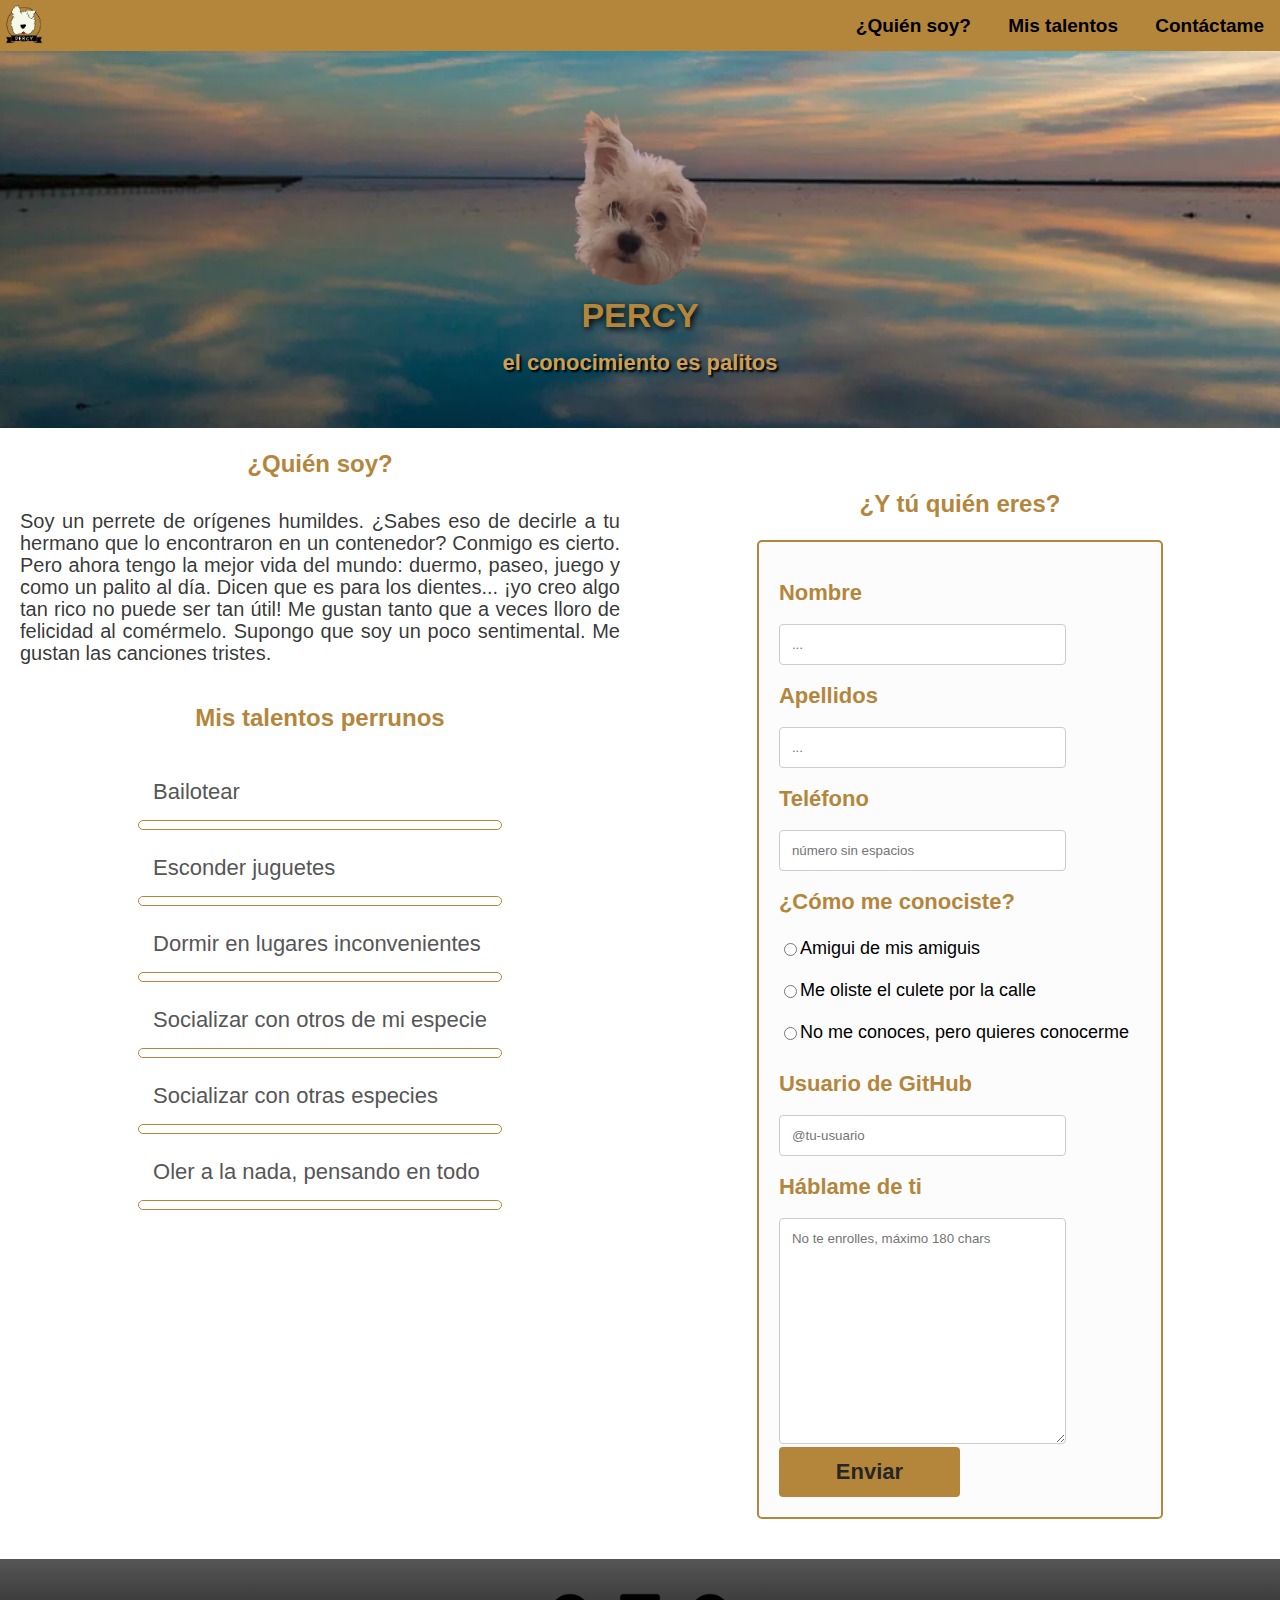
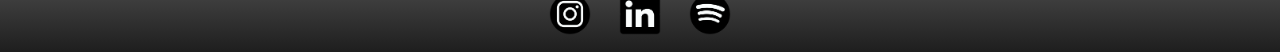
<file: docs/index.html>
<!DOCTYPE html>
<html lang="en">
<head>
    <meta charset="UTF-8">
    <meta http-equiv="X-UA-Compatible" content="IE=edge">
    <meta name="viewport" content="width=device-width, initial-scale=1.0">
    <title>Percy the Dog</title>
    <link rel="stylesheet" href="stylesheets/reset.css">
    <link rel="stylesheet" href="stylesheets/typography.css">
    <link rel="stylesheet" href="stylesheets/intro.css">
    <link rel="stylesheet" href="stylesheets/skills.css">
    <link rel="stylesheet" href="stylesheets/forms.css">
    <link rel="stylesheet" href="stylesheets/navbar.css">
    <link rel="stylesheet" href="stylesheets/footer.css">
    <link rel="stylesheet" href="stylesheets/main.css">
</head>
<body>
    <header>
        <div class="navbar">
            <div>
                <img class="navbar--logo" src="images/percy-logo.png" alt="Percy">
            </div>
            <div>
                <a href="#about"> ¿Quién soy? </a> 
                <a href="#skills"> Mis talentos </a> 
                <a href="#contact"> Contáctame </a> 
            </div>
        </div>
    </header>
    <div class="main-banner">
        <img class="main-banner--image" src="images/percy.png" alt="Percy">
        <h1 class="headline400">PERCY</h1>
        <h2 class="headline300">el conocimiento es palitos</h2>
    </div>
    <main>
        <div class="about-me">
            <div id="about" class="presentation">
                <h1 class="headline200">¿Quién soy?</h1>
                <p class="text">Soy un perrete de orígenes humildes. ¿Sabes eso de decirle a tu hermano que lo encontraron en un contenedor?
                    Conmigo es cierto. Pero ahora tengo la mejor vida del mundo: duermo, paseo, juego y como un palito al día. Dicen que es
                    para los dientes... ¡yo creo algo tan rico no puede ser tan útil! Me gustan tanto que a veces lloro de felicidad al
                    comérmelo. Supongo que soy un poco sentimental. Me gustan las canciones tristes.
                </p>
            </div>
            <div id="skills" class="skills">
                <h1 class="headline200">Mis talentos perrunos</h1>
                <div class="skill--area">
                    <h3 class="headline100">Bailotear</h3>
                    <div class="skills--bar">
                        <div class="skills--bar-div skill-bar-90"></div>
                    </div>
                </div>
                <div class="skill--area">
                    <h3 class="headline100">Esconder juguetes</h3>
                    <div class="skills--bar">
                        <div class="skills--bar-div skill-bar-80"></div>
                    </div>
                </div>
                <div class="skill--area">
                    <h3 class="headline100">Dormir en lugares inconvenientes</h3>
                    <div class="skills--bar">
                        <div class="skills--bar-div skill-bar-70"></div>
                    </div>
                </div>
                <div class="skill--area">
                    <h3 class="headline100">Socializar con otros de mi especie</h3>
                    <div class="skills--bar">
                        <div class="skills--bar-div skill-bar-20"></div>
                    </div>
                </div>
                <div class="skill--area">
                    <h3 class="headline100">Socializar con otras especies</h3>
                    <div class="skills--bar">
                        <div class="skills--bar-div skill-bar-90"></div>
                    </div>
                </div>
                <div class="skill--area">
                    <h3 class="headline100">Oler a la nada, pensando en todo</h3>
                    <div class="skills--bar">
                        <div class="skills--bar-div skill-bar-80"></div>
                    </div>
                </div>
            </div>
        </div>
        <div class="about-you">
            <div id="contact" class="contact">
                <div>
                    <h1 class="headline200">¿Y tú quién eres?</h1>
                </div>
                <div class="container">
                    <form method="post">
                        <fieldset>
                            <div class="row">
                                <div class="row-question">
                                    <label class="questions" for="name">Nombre</label>
                                </div>
                                <div class="row-answer">
                                    <input type="text" id="name" name="name" placeholder="..." required>
                                </div>
                            </div>
                            <div class="row">
                                <div class="row-question">
                                    <label class="questions" for="surname">Apellidos</label>
                                </div>
                                <div class="row-answer">
                                    <input type="text" id="surname" name="surname" placeholder="..." required>
                                </div>
                            </div>
                            <div class="row">
                                <div class="row-question">
                                    <label class="questions" for="phone">Teléfono</label>
                                </div>
                                <div class="row-answer">
                                    <input type="tel" pattern="[0-9]{3}[0-9]{3}[0-9]{3}"  placeholder="número sin espacios" required/>
                                </div>
                            </div>
                        </fieldset>
                        <fieldset>
                            <div class="row">
                                <div class="row-question">
                                    <label class="questions" for="meet">¿Cómo me conociste?</label>
                                </div>
                                <div>
                                    <ul>
                                        <li class="answer-li">
                                            <input type="radio" name="meet" value="friend" required><label class="small-text">Amigui de mis amiguis</label>
                                        </li>
                                        <li class="answer-li">
                                            <input type="radio" name="meet" value="smell"><label class="small-text">Me oliste el culete por la calle</label>
                                        </li>
                                        <li class="answer-li">
                                            <input type="radio" name="meet" value="now"><label class="small-text">No me conoces, pero quieres conocerme</label>
                                        </li>
                                    </ul>
                                </div>
                            </div>
                        </fieldset>
                        <fieldset>
                            <div class="row">
                                <div class="row-question">
                                    <label for="github" class="questions">Usuario de GitHub</label>
                                </div>
                                <div class="row-answer">
                                    <input type="text" id="github" name="github" placeholder="@tu-usuario" pattern="^(@+[a-z\d](?:[a-z\d]|-(?=[a-z\d])){0,38}|)$"/>
                                </div>
                            </div>
                        <fieldset>
                            <div class="row">
                                <div class="row-question">
                                    <label for="descr" class="questions">Háblame de ti</label>
                                </div>
                                <div class="row-answer">
                                    <textarea id="descr" name="descr" maxlength="180" placeholder="No te enrolles, máximo 180 chars" style="height:200px"></textarea>
                                </div>
                            </div>
                        </fieldset>
                        <div class="row">
                            <input type="submit" value="Enviar">
                        </div>
                        </form>
                </div>
            </div>
        </div>
    </main>
    <footer>
        <a href="images/percy-insta.png"><img class="footer--logo" src="images/instagram.png" alt="insta"> </a> 
        <a href="images/percy-linkedin.png"> <img class="footer--logo" src="images/linkedin.png" alt="linkedin"> </a> 
        <a href="https://open.spotify.com/playlist/5BaaHVvLEx5x26KnmN9Qoj?si=bbd87cb088754309"> <img class="footer--logo" src="images/spotify.png" alt="spotify"> </a> 
    </footer>
</body>
</html>
</file>
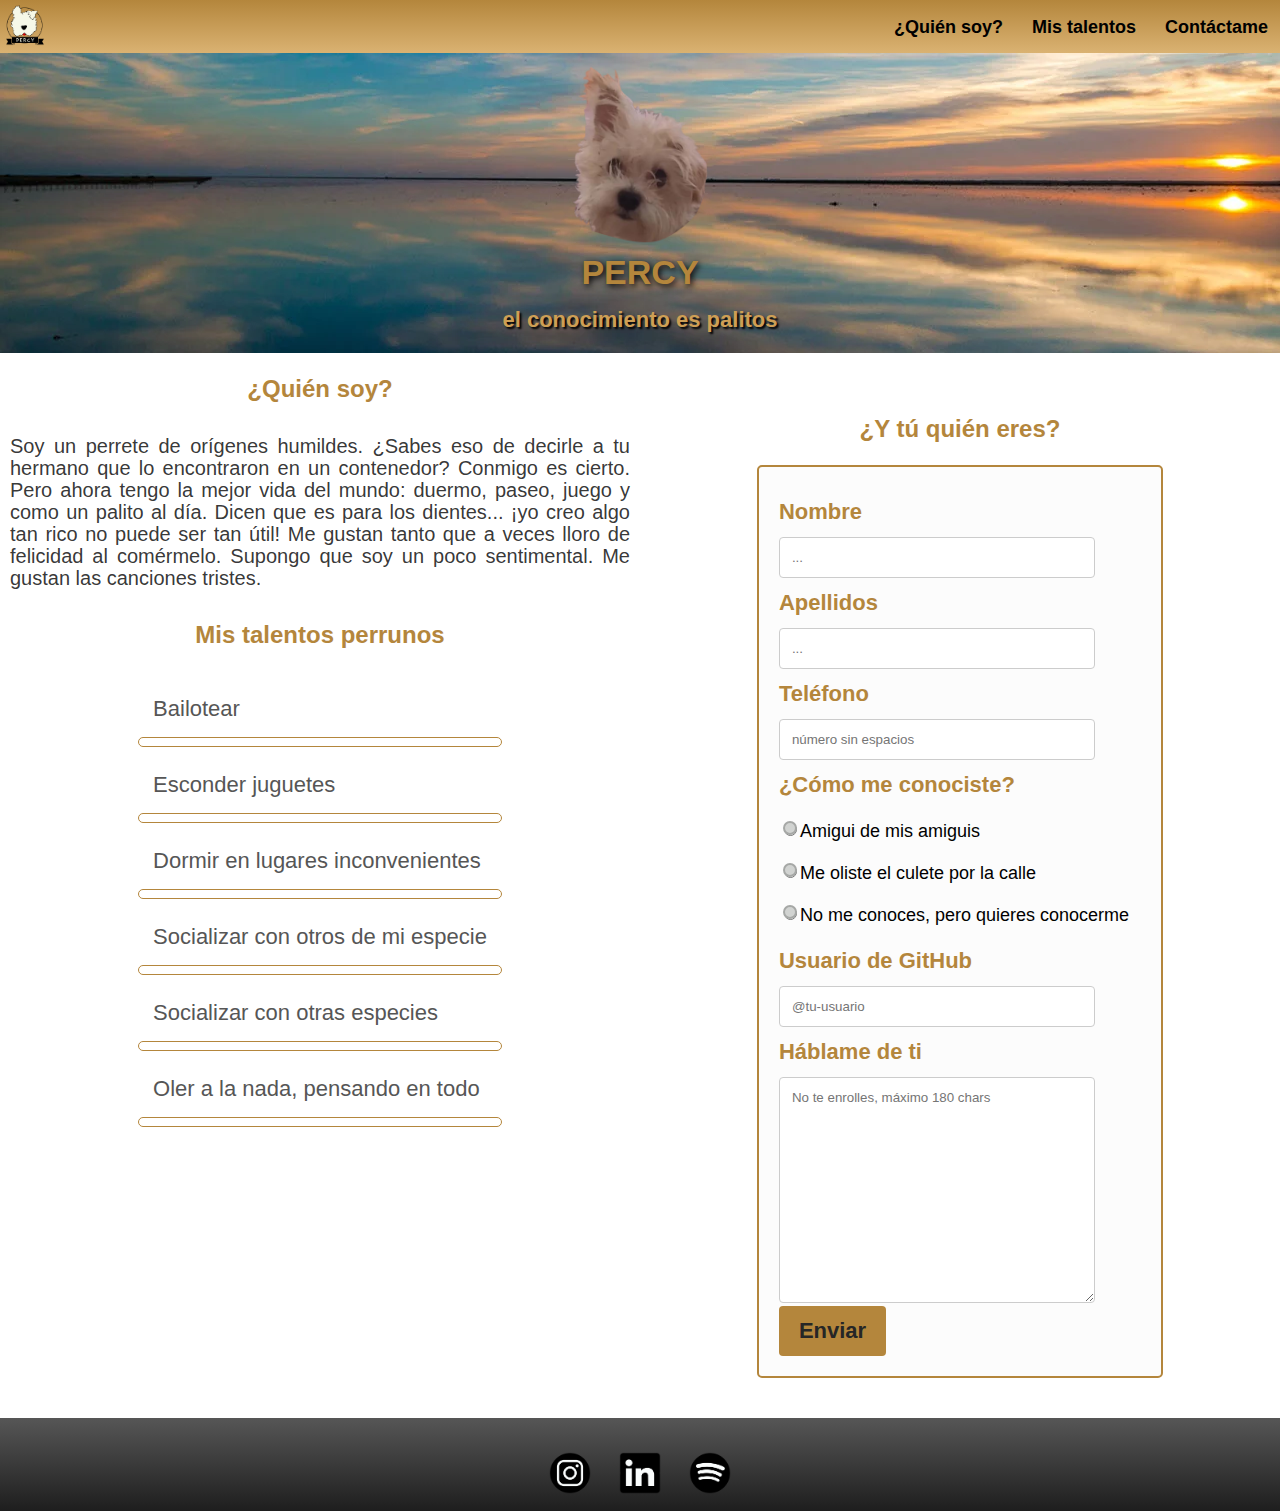
<file: Práctica/index.html>
<!DOCTYPE html>
<html lang="en">
<head>
    <meta charset="UTF-8">
    <meta http-equiv="X-UA-Compatible" content="IE=edge">
    <meta name="viewport" content="width=device-width, initial-scale=1.0">
    <title>Percy the Dog</title>
    <link rel="stylesheet" href="stylesheets/reset.css">
    <link rel="stylesheet" href="stylesheets/typography.css">
    <link rel="stylesheet" href="stylesheets/intro.css">
    <link rel="stylesheet" href="stylesheets/skills.css">
    <link rel="stylesheet" href="stylesheets/forms.css">
    <link rel="stylesheet" href="stylesheets/navbar.css">
    <link rel="stylesheet" href="stylesheets/footer.css">
    <link rel="stylesheet" href="stylesheets/responsive.css">
</head>
<body>
    <header>
        <div class="navbar">
            <div>
                <img class="navbar--logo" src="images/percy-logo.png" alt="Percy">
            </div>
            <div>
                <a href="#about"> ¿Quién soy? </a> 
                <a href="#skills"> Mis talentos </a> 
                <a href="#contact"> Contáctame </a> 
            </div>
        </div>
    </header>
    <div class="main-banner">
        <img class="main-banner--image" src="images/percy.png" alt="Percy">
        <h1 class="headline400">PERCY</h1>
        <h2 class="headline300">el conocimiento es palitos</h2>
    </div>
    <main>
        <div class="about-me">
            <div id="about" class="presentation">
                <h1 class="headline200">¿Quién soy?</h1>
                <p class="text">Soy un perrete de orígenes humildes. ¿Sabes eso de decirle a tu hermano que lo encontraron en un contenedor?
                    Conmigo es cierto. Pero ahora tengo la mejor vida del mundo: duermo, paseo, juego y como un palito al día. Dicen que es
                    para los dientes... ¡yo creo algo tan rico no puede ser tan útil! Me gustan tanto que a veces lloro de felicidad al
                    comérmelo. Supongo que soy un poco sentimental. Me gustan las canciones tristes.
                </p>
            </div>
            <div id="skills" class="skills">
                <h1 class="headline200">Mis talentos perrunos</h1>
                <div class="skill--area">
                    <h3 class="headline100">Bailotear</h3>
                    <div class="skills--bar">
                        <div class="skills--bar-div skill-bar-90"></div>
                    </div>
                </div>
                <div class="skill--area">
                    <h3 class="headline100">Esconder juguetes</h3>
                    <div class="skills--bar">
                        <div class="skills--bar-div skill-bar-80"></div>
                    </div>
                </div>
                <div class="skill--area">
                    <h3 class="headline100">Dormir en lugares inconvenientes</h3>
                    <div class="skills--bar">
                        <div class="skills--bar-div skill-bar-70"></div>
                    </div>
                </div>
                <div class="skill--area">
                    <h3 class="headline100">Socializar con otros de mi especie</h3>
                    <div class="skills--bar">
                        <div class="skills--bar-div skill-bar-20"></div>
                    </div>
                </div>
                <div class="skill--area">
                    <h3 class="headline100">Socializar con otras especies</h3>
                    <div class="skills--bar">
                        <div class="skills--bar-div skill-bar-90"></div>
                    </div>
                </div>
                <div class="skill--area">
                    <h3 class="headline100">Oler a la nada, pensando en todo</h3>
                    <div class="skills--bar">
                        <div class="skills--bar-div skill-bar-80"></div>
                    </div>
                </div>
            </div>
        </div>
        <div class="about-you">
            <div id="contact" class="contact">
                <div>
                    <h1 class="headline200">¿Y tú quién eres?</h1>
                </div>
                <div class="container">
                    <form method="post">
                        <fieldset>
                            <div class="row">
                                <div class="row-question">
                                    <label class="questions" for="name">Nombre</label>
                                </div>
                                <div class="row-answer">
                                    <input type="text" id="name" name="name" placeholder="..." required>
                                </div>
                            </div>
                            <div class="row">
                                <div class="row-question">
                                    <label class="questions" for="surname">Apellidos</label>
                                </div>
                                <div class="row-answer">
                                    <input type="text" id="surname" name="surname" placeholder="..." required>
                                </div>
                            </div>
                            <div class="row">
                                <div class="row-question">
                                    <label class="questions" for="phone">Teléfono</label>
                                </div>
                                <div class="row-answer">
                                    <input type="tel" pattern="[0-9]{3}[0-9]{3}[0-9]{3}"  placeholder="número sin espacios" required/>
                                </div>
                            </div>
                        </fieldset>
                        <fieldset>
                            <div class="row">
                                <div class="row-question">
                                    <label class="questions" for="meet">¿Cómo me conociste?</label>
                                </div>
                                <div>
                                    <ul>
                                        <li>
                                            <input type="radio" name="meet" value="friend" required><label class="small-text">Amigui de mis amiguis</label>
                                        </li>
                                        <li>
                                            <input type="radio" name="meet" value="smell"><label class="small-text">Me oliste el culete por la calle</label>
                                        </li>
                                        <li>
                                            <input type="radio" name="meet" value="now"><label class="small-text">No me conoces, pero quieres conocerme</label>
                                        </li>
                                    </ul>
                                </div>
                            </div>
                        </fieldset>
                        <fieldset>
                            <div class="row">
                                <div class="row-question">
                                    <label for="github" class="questions">Usuario de GitHub</label>
                                </div>
                                <div class="row-answer">
                                    <input type="text" id="github" name="github" placeholder="@tu-usuario" pattern="^(@+[a-z\d](?:[a-z\d]|-(?=[a-z\d])){0,38}|)$"/>
                                </div>
                            </div>
                        <fieldset>
                            <div class="row">
                                <div class="row-question">
                                    <label for="descr" class="questions">Háblame de ti</label>
                                </div>
                                <div class="row-answer">
                                    <textarea id="descr" name="descr" maxlength="180" placeholder="No te enrolles, máximo 180 chars" style="height:200px"></textarea>
                                </div>
                            </div>
                        </fieldset>
                        <div class="row">
                            <input type="submit" value="Enviar">
                        </div>
                        </form>
                </div>
            </div>
        </div>
    </main>
    <footer>
        <a href="images/percy-insta.png"><img class="footer--logo" src="images/instagram.png" alt="insta"> </a> 
        <a href="images/percy-linkedin.png"> <img class="footer--logo" src="images/linkedin.png" alt="linkedin"> </a> 
        <a href="https://open.spotify.com/playlist/5BaaHVvLEx5x26KnmN9Qoj?si=bbd87cb088754309"> <img class="footer--logo" src="images/spotify.png" alt="spotify"> </a> 
    </footer>
</body>
</html>
</file>
<file: docs/stylesheets/typography.css>
@import url('https://fonts.cdnfonts.com/css/gabriola');
@import url('https://fonts.cdnfonts.com/css/papyrus');
@import url('https://fonts.cdnfonts.com/css/sans-comic-sans');



.headline400 {
    color: #B4863C;
    font-size: 34px;
    font-weight: 900;
    line-height: 42px;
    text-shadow: 2px 2px 6px #000;
    margin: 5px 15px;
    font-family: 'Papyrus', 'Trebuchet MS', Arial, sans-serif;
}

.headline300 {
    color: #ce9f55;
    font-size: 22px;
    font-weight: 600;
    line-height: 34px;
    text-shadow: 2px 2px 2px #000;
    margin: 5px 15px;
    text-align: center;
    font-family: 'Comic Sans MS', 'Trebuchet MS', Arial, sans-serif;
}


.headline200 {
    color: #B4863C;
    font-size: 24px;
    font-weight: 700;
    line-height: 32px;
    margin: 20px 15px;
    font-family: 'Papyrus', 'Trebuchet MS', Arial, sans-serif;
}

.headline100 {
    color: #565656;
    font-size: 22px;
    font-weight: 400;
    line-height: 26px;
    margin: 25px 15px 15px 15px;
    font-family: 'Gabriola', 'Trebuchet MS', Arial, sans-serif;
}

.text {
    color: #343434fc;
    font-size: 20px;
    font-weight: 200;
    line-height: 22px;
    text-align: justify;
    margin: 0.5em 1em;
    font-family: 'Gabriola', 'Trebuchet MS', Arial, sans-serif;
}

.small-text {
    font-size: 18px;
    font-weight: 200;
    font-family: 'Gabriola', 'Trebuchet MS', Arial, sans-serif;
}

.questions {
    color: #B4863C;
    font-size: 22px;
    font-weight: 800;
    line-height: 26px;
    font-family: 'Gabriola', 'Trebuchet MS', Arial, sans-serif;
}  

input:placeholder-shown {
    font-family: 'Gabriola', 'Trebuchet MS', Arial, sans-serif;
}

textarea:placeholder-shown {
    font-family: 'Gabriola', 'Trebuchet MS', Arial, sans-serif;
}
</file>
<file: docs/stylesheets/intro.css>
.main-banner{
    background: url("../images/banner.webp") top left/cover no-repeat;
    height: 300px;
    display: flex;
    justify-content: center;
    align-items: center;
    flex-direction: column;
    padding-top: 6em;
    padding-bottom: 2em;
}

.main-banner .main-banner--image{
    height: auto;
    width: 150px;
}

.presentation {
    display: flex;
    justify-content: start;
    align-items: center;
    flex-direction: column;
}
</file>
<file: docs/stylesheets/skills.css>
.skills {
    display: flex;
    justify-content: start;
    align-items: center;
    flex-direction: column;
    margin: 0.5em 1em;
}

.skills .skills--details{
    width: 100%;
    display: flex;  
    justify-content: space-between;
    margin-bottom: 10px;
}

.skills .skill--area{
    width: 100%
}

.skills .skills--bar{
    position: relative;
    border: 0.05em solid #B4863C;
    border-radius: 20px;
}

.skills .skills--bar-div{
    position: relative;
    width: 0;
    height: 0.5em;
    border-radius: 10px;
    background-color: #B4863C;
}

.skills .skill-bar-90{
    animation: animation-skill-bar-90 5s forwards;
}
@keyframes animation-skill-bar-90{
    100%{
        width: 90%;
    }
}

.skills .skill-bar-80{
    animation: animation-skill-bar-80 5s forwards;
}
@keyframes animation-skill-bar-80{
    100%{
        width: 80%;
    }
}

.skills .skill-bar-70{
    animation: animation-skill-bar-70 5s forwards;
}
@keyframes animation-skill-bar-70{
    100%{
        width: 70%;
    }
}

.skills .skill-bar-20{
    animation: animation-skill-bar-20 5s forwards;
}
@keyframes animation-skill-bar-20{
    100%{
        width: 20%;
    }
}
</file>
<file: docs/stylesheets/forms.css>
.contact {
    box-sizing: border-box;
    display: flex;
    justify-content: start;
    align-items: center;
    flex-direction: column;
    padding: 40px;
}

input[type=text], input[type=tel], textarea {
    width: 80%;
    padding: 12px;
    border: 1px solid #ccc;
    border-radius: 4px;
    resize: vertical;
}

label {
    padding: 12px 12px 12px 0;
    display: inline-block;
}

input[type=submit] {
    background-color: #B4863C;
    color: #262626;
    font-family: 'Gabriola', 'Trebuchet MS', Arial, sans-serif;
    font-size: 22px;
    font-weight: 800;
    line-height: 26px;
    max-width: 50%;
    padding: 12px 20px;
    border: none;
    border-radius: 4px;
    cursor: pointer;
    float: inline-start;
}

input[type=submit]:hover {
    background-color: #856533;
}

input[name='meet'] {
    accent-color: #B4863C;
}

.container {
    border-radius: 5px;
    background-color: #fcfcfcf1;
    padding: 20px;
    border: 2px solid #B4863C;
}

.answer-li{
    display: flex;
}

.contact .row-question {
    flex-direction: column;
    width: 90%;
    margin-top: 6px;
}

.contact .row-answer {
    flex-direction: column;
    width: 90%;
    margin-top: 6px;
}

.row:after {
    content: "";
    display: table;
    clear: both;
}

@media screen and (min-width: 576px) {
    .row-question, .row-answer, input[type=submit] {
        width: 100%;
        margin-top: 0;
    }
}
</file>
<file: docs/stylesheets/navbar.css>
.navbar {
    background: #B4863C;
    display: flex;
    align-items: center;
    justify-content: space-between;
    position: fixed;
    width: 100%;
}

.navbar a {
    padding: 1em;
    font-weight: 600;
    color: black;
    text-decoration: none;
    font-size: 12px;
    font-family: 'Gabriola', 'Trebuchet MS', Arial, sans-serif;
    transition: all 0.5s;
}

.navbar a:hover {
    color: #565656;
    font-style: italic;
}

.navbar .navbar--logo{
    height: auto;
    width: 3em;
}

@media screen and (min-width: 576px) {
    .navbar a {
        padding: 8px;
        font-size: 16px;
    }
}

@media screen and (min-width: 768px) {
    .navbar a {
        padding: 16px;
        font-size: 19px;
    }
}
</file>
<file: docs/stylesheets/footer.css>
footer {
    background: linear-gradient(#565656, rgb(30, 30, 30));
    padding-top: 20px;
    display: flex;
    justify-content: center;
    align-items: center;
    width: 100%
}

.footer a{
    transition: all 0.5s;
}

.footer--logo{
    height: auto;
    width: 50px;
    padding: 10px;
}

.footer--logo:hover {
    transform: scale(1.2)
}
</file>
<file: docs/stylesheets/main.css>
.about-me {
    display: flex;
    justify-content: start;
    align-items: center;
    flex-direction: column;
}

.about-you {
    display: flex;
    justify-content: start;
    align-items: center;
    flex-direction: column;
}

@media screen and (min-width: 768px) {
    .about-me {float: left;
    width: 50%;
    }
}

@media screen and (min-width: 768px) {
    .about-you {float: right;
    width: 50%;
    }
}
</file>
<file: Práctica/stylesheets/typography.css>
.headline400 {
    color: #B4863C;
    font-size: 34px;
    font-weight: 900;
    line-height: 42px;
    text-shadow: 2px 2px 6px #000;
    margin: 5px 15px;
    font-family: 'Papyrus', 'Trebuchet MS', Arial, sans-serif;
}

.headline300 {
    color: #ce9f55;
    font-size: 22px;
    font-weight: 600;
    line-height: 34px;
    text-shadow: 2px 2px 2px #000;
    margin: 5px 15px;
    text-align: center;
    font-family: 'Comic Sans MS', 'Trebuchet MS', Arial, sans-serif;
}


.headline200 {
    color: #B4863C;
    font-size: 24px;
    font-weight: 700;
    line-height: 32px;
    margin: 20px 15px;
    font-family: 'Papyrus', 'Trebuchet MS', Arial, sans-serif;
}

.headline100 {
    color: #565656;
    font-size: 22px;
    font-weight: 400;
    line-height: 26px;
    margin: 25px 15px 15px 15px;
    font-family: 'Gabriola', 'Trebuchet MS', Arial, sans-serif;
}

.text {
    color: #343434fc;
    font-size: 20px;
    font-weight: 200;
    line-height: 22px;
    margin: 10px;
    text-align: justify;
    text-justify: inter-word;
    font-family: 'Gabriola', 'Trebuchet MS', Arial, sans-serif;
}

.small-text {
    font-size: 18px;
    font-weight: 200;
    font-family: 'Gabriola', 'Trebuchet MS', Arial, sans-serif;
}

.questions {
    color: #B4863C;
    font-size: 22px;
    font-weight: 800;
    line-height: 26px;
    font-family: 'Gabriola', 'Trebuchet MS', Arial, sans-serif;
}  

input:placeholder-shown {
    font-family: 'Gabriola', 'Trebuchet MS', Arial, sans-serif;
}

textarea:placeholder-shown {
    font-family: 'Gabriola', 'Trebuchet MS', Arial, sans-serif;
}
</file>
<file: Práctica/stylesheets/intro.css>
.main-banner{
    background: url("../images/banner.webp") top left/cover no-repeat;
    height: 300px;
    display: flex;
    justify-content: center;
    align-items: center;
    flex-direction: column;
}

.main-banner .main-banner--image{
    height: auto;
    width: 150px;
}

.presentation {
    display: flex;
    justify-content: start;
    align-items: center;
    flex-direction: column;
}
</file>
<file: Práctica/stylesheets/skills.css>
.skills {
    display: flex;
    justify-content: start;
    align-items: center;
    flex-direction: column;
}

.skills .skills--details{
    width: 100%;
    display: flex;  
    justify-content: space-between;
    margin-bottom: 10px;
}

.skills .skill--area{
    width: 100%
}

.skills .skills--bar{
    position: relative;
    border: 0.05em solid #B4863C;
    border-radius: 20px;
}

.skills .skills--bar-div{
    position: relative;
    width: 0;
    height: 0.5em;
    border-radius: 10px;
    background-color: #B4863C;
}

.skills .skill-bar-90{
    animation: animation-skill-bar-90 5s forwards;
}
@keyframes animation-skill-bar-90{
    100%{
        width: 90%;
    }
}

.skills .skill-bar-80{
    animation: animation-skill-bar-80 5s forwards;
}
@keyframes animation-skill-bar-80{
    100%{
        width: 80%;
    }
}

.skills .skill-bar-70{
    animation: animation-skill-bar-70 5s forwards;
}
@keyframes animation-skill-bar-70{
    100%{
        width: 70%;
    }
}

.skills .skill-bar-20{
    animation: animation-skill-bar-20 5s forwards;
}
@keyframes animation-skill-bar-20{
    100%{
        width: 20%;
    }
}
</file>
<file: Práctica/stylesheets/forms.css>
.contact {
    box-sizing: border-box;
    display: flex;
    justify-content: start;
    align-items: center;
    flex-direction: column;
    padding: 40px;
}

input[type=text], input[type=tel], textarea {
    width: 80%;
    padding: 12px;
    border: 1px solid #ccc;
    border-radius: 4px;
    resize: vertical;
}

label {
    padding: 12px 12px 12px 0;
    display: inline-block;
}

input[type=submit] {
    background-color: #B4863C;
    color: #262626;
    font-family: 'Gabriola', 'Trebuchet MS', Arial, sans-serif;
    font-size: 22px;
    font-weight: 800;
    line-height: 26px;
    max-width: 50%;
    padding: 12px 20px;
    border: none;
    border-radius: 4px;
    cursor: pointer;
    float: inline-start;
}

input[type=submit]:hover {
    background-color: #856533;
}

input[type='radio']:after {
    width: 10px;
    height: 10px;
    border-radius: 10px;
    top: -2px;
    left: -1px;
    position: relative;
    background-color: #d1d3d1;
    content: '';
    display: inline-block;
    visibility: visible;
    border: 2px solid #2626263f;
}

input[type='radio']:checked:after {
    width: 10px;
    height: 10px;
    border-radius: 10px;
    top: -2px;
    left: -1px;
    position: relative;
    background-color: #B4863C;
    content: '';
    display: inline-block;
    visibility: visible;
    border: 2px solid #2626263f;
}

.container {
    border-radius: 5px;
    background-color: #fcfcfcf1;
    padding: 20px;
    border: 2px solid #B4863C;
}

.col-25 {
    float: left;
    width: 25%;
    margin-top: 6px;
}

.col-75 {
    float: left;
    width: 75%;
    margin-top: 6px;
}

.row:after {
    content: "";
    display: table;
    clear: both;
}

@media screen and (max-width: 600px) {
    .col-25, .col-75, input[type=submit] {
        width: 100%;
        margin-top: 0;
    }
}
</file>
<file: Práctica/stylesheets/navbar.css>
.navbar {
    background: linear-gradient(#B4863C, #dab272);
    display: flex;
    align-items: center;
    justify-content: space-between;
}

.navbar a {
    padding: 12px;
    font-weight: 600;
    color: black;
    text-decoration: none;
    font-size: 18px;
    font-family: 'Gabriola', 'Trebuchet MS', Arial, sans-serif;
    transition: all 0.5s;
}

.navbar a:hover {
    color: #565656;
    font-style: italic;
}

.navbar .navbar--logo{
    height: auto;
    width: 50px;
}
</file>
<file: Práctica/stylesheets/footer.css>
footer {
    background: linear-gradient(#565656, rgb(30, 30, 30));
    padding-top: 20px;
    display: flex;
    justify-content: center;
    align-items: center;
    width: 100%
}

.footer a{
    transition: all 0.5s;
}

.footer--logo{
    height: auto;
    width: 50px;
    padding: 10px;
}

.footer--logo:hover {
    transform: scale(1.2)
}
</file>
<file: Práctica/stylesheets/responsive.css>
.about-me {
    display: flex;
    justify-content: start;
    align-items: center;
    flex-direction: column;
}

.about-you {
    display: flex;
    justify-content: start;
    align-items: center;
    flex-direction: column;
}

@media (min-width: 768px) {
    .about-me {float: left;
    width: 50%;
    }
}

@media (min-width: 768px) {
    .about-you {float: right;
    width: 50%;
    }
}
</file>
